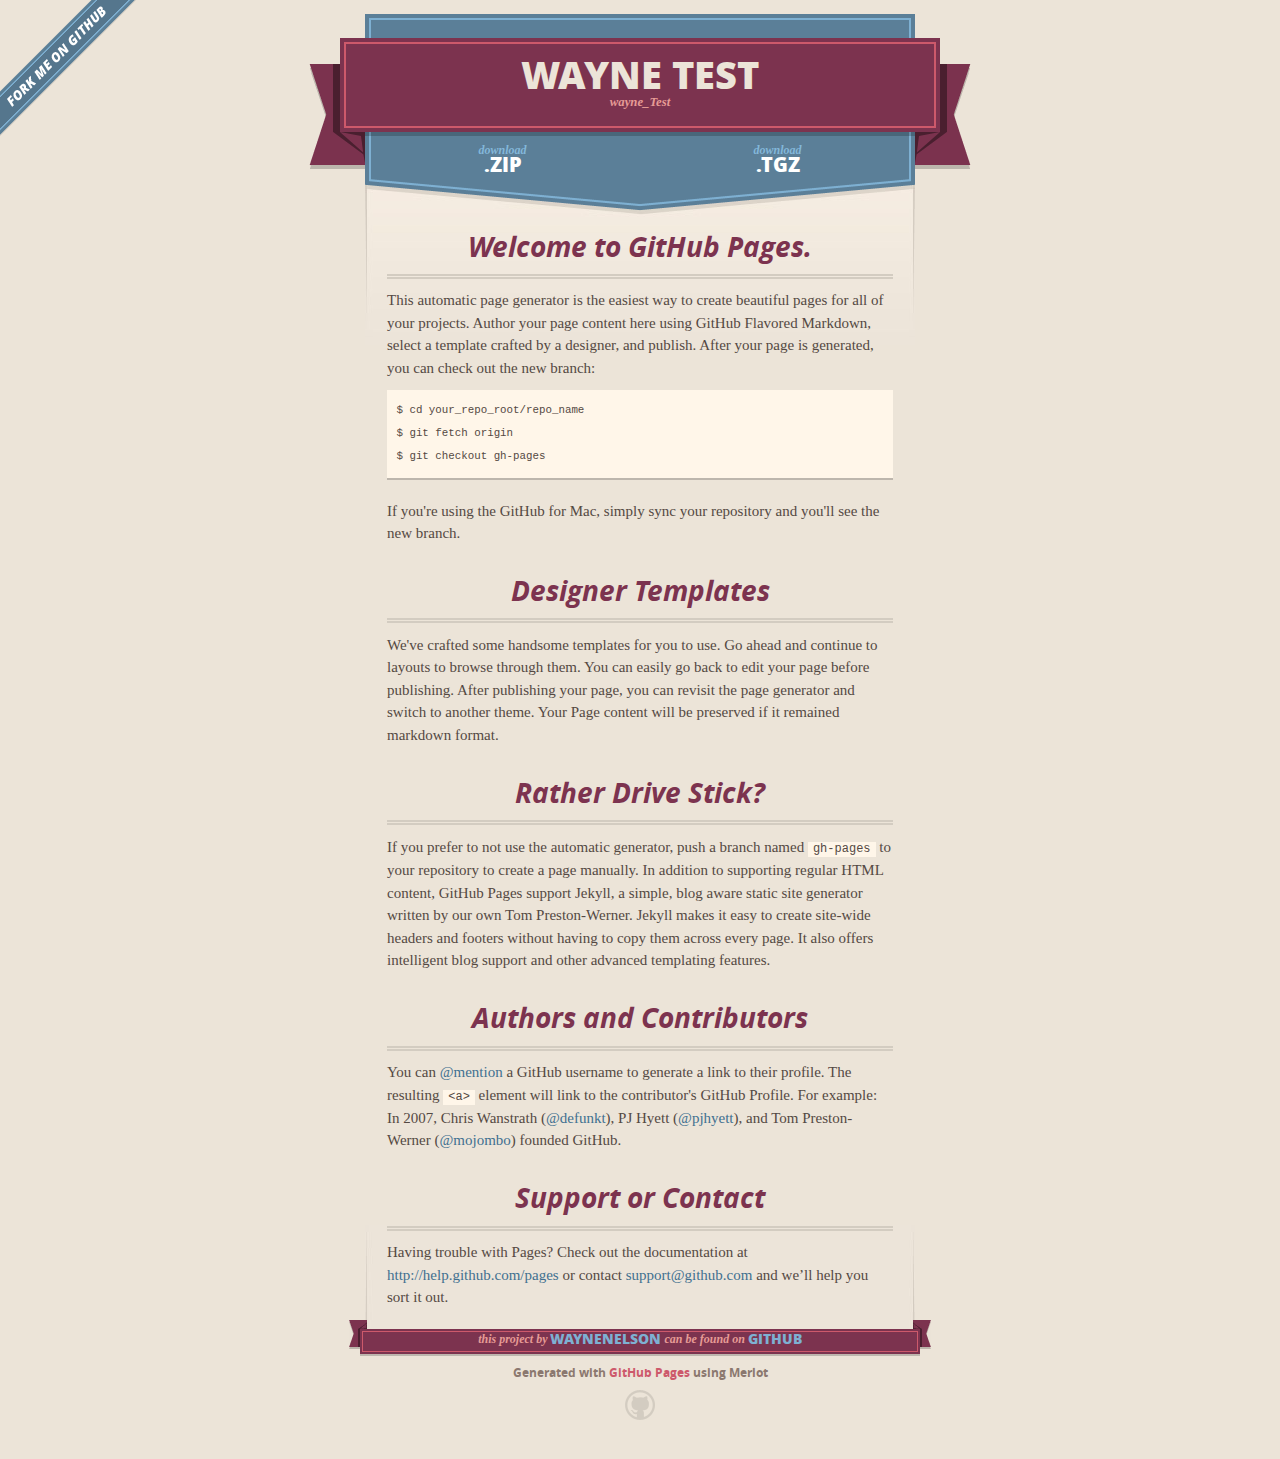
<file: index.html>
<!DOCTYPE html>
<html>
  <head>
    <meta charset='utf-8'>
    <meta http-equiv="X-UA-Compatible" content="chrome=1">
    <meta name="viewport" content="width=640" />

    <link rel="stylesheet" href="stylesheets/core.css" media="screen"/>
    <link rel="stylesheet" href="stylesheets/mobile.css" media="handheld, only screen and (max-device-width:640px)"/>
    <link rel="stylesheet" href="stylesheets/pygment_trac.css"/>

    <script type="text/javascript" src="javascripts/modernizr.js"></script>
    <script type="text/javascript" src="https://ajax.googleapis.com/ajax/libs/jquery/1.7.1/jquery.min.js"></script>
    <script type="text/javascript" src="javascripts/headsmart.min.js"></script>
    <script type="text/javascript">
      $(document).ready(function () {
        $('#main_content').headsmart()
      })
    </script>
    <title>Wayne test by waynenelson</title>
  </head>

  <body>
    <a id="forkme_banner" href="https://github.com/waynenelson/Wayne_test">View on GitHub</a>
    <div class="shell">

      <header>
        <span class="ribbon-outer">
          <span class="ribbon-inner">
            <h1>Wayne test</h1>
            <h2>wayne_Test</h2>
          </span>
          <span class="left-tail"></span>
          <span class="right-tail"></span>
        </span>
      </header>

      <section id="downloads">
        <span class="inner">
          <a href="https://github.com/waynenelson/Wayne_test/zipball/master" class="zip"><em>download</em> .ZIP</a><a href="https://github.com/waynenelson/Wayne_test/tarball/master" class="tgz"><em>download</em> .TGZ</a>
        </span>
      </section>


      <span class="banner-fix"></span>


      <section id="main_content">
        <h3>Welcome to GitHub Pages.</h3>

<p>This automatic page generator is the easiest way to create beautiful pages for all of your projects. Author your page content here using GitHub Flavored Markdown, select a template crafted by a designer, and publish. After your page is generated, you can check out the new branch:</p>

<pre><code>$ cd your_repo_root/repo_name
$ git fetch origin
$ git checkout gh-pages
</code></pre>

<p>If you're using the GitHub for Mac, simply sync your repository and you'll see the new branch.</p>

<h3>Designer Templates</h3>

<p>We've crafted some handsome templates for you to use. Go ahead and continue to layouts to browse through them. You can easily go back to edit your page before publishing. After publishing your page, you can revisit the page generator and switch to another theme. Your Page content will be preserved if it remained markdown format.</p>

<h3>Rather Drive Stick?</h3>

<p>If you prefer to not use the automatic generator, push a branch named <code>gh-pages</code> to your repository to create a page manually. In addition to supporting regular HTML content, GitHub Pages support Jekyll, a simple, blog aware static site generator written by our own Tom Preston-Werner. Jekyll makes it easy to create site-wide headers and footers without having to copy them across every page. It also offers intelligent blog support and other advanced templating features.</p>

<h3>Authors and Contributors</h3>

<p>You can <a href="https://github.com/blog/821" class="user-mention">@mention</a> a GitHub username to generate a link to their profile. The resulting <code>&lt;a&gt;</code> element will link to the contributor's GitHub Profile. For example: In 2007, Chris Wanstrath (<a href="https://github.com/defunkt" class="user-mention">@defunkt</a>), PJ Hyett (<a href="https://github.com/pjhyett" class="user-mention">@pjhyett</a>), and Tom Preston-Werner (<a href="https://github.com/mojombo" class="user-mention">@mojombo</a>) founded GitHub.</p>

<h3>Support or Contact</h3>

<p>Having trouble with Pages? Check out the documentation at <a href="http://help.github.com/pages">http://help.github.com/pages</a> or contact <a href="mailto:support@github.com">support@github.com</a> and we’ll help you sort it out.</p>
      </section>

      <footer>
        <span class="ribbon-outer">
          <span class="ribbon-inner">
            <p>this project by <a href="https://github.com/waynenelson">waynenelson</a> can be found on <a href="https://github.com/waynenelson/Wayne_test">GitHub</a></p>
          </span>
          <span class="left-tail"></span>
          <span class="right-tail"></span>
        </span>
        <p>Generated with <a href="http://pages.github.com">GitHub Pages</a> using Merlot</p>
        <span class="octocat"></span>
      </footer>

    </div>

    
  </body>
</html>
</file>
<file: stylesheets/core.css>
@import url("screen.css");
@import url("non-screen.css") handheld;
@import url("non-screen.css") only screen and (max-device-width:640px);
</file>
<file: stylesheets/mobile.css>
/* Generated by Font Squirrel (http://www.fontsquirrel.com) on February 9, 2012 */


@font-face {
  font-family: 'Open Sans';
  src: url('../fonts/opensans-regular-webfont.eot');
  src: url('../fonts/opensans-regular-webfont.eot?#iefix') format('embedded-opentype'),
       url('../fonts/opensans-regular-webfont.woff') format('woff'),
       url('../fonts/opensans-regular-webfont.ttf') format('truetype'),
       url('../fonts/opensans-regular-webfont.svg#OpenSansRegular') format('svg');
  font-weight: normal;
  font-style: normal;
}

@font-face {
  font-family: 'Open Sans';
  src: url('../fonts/opensans-italic-webfont.eot');
  src: url('../fonts/opensans-italic-webfont.eot?#iefix') format('embedded-opentype'),
       url('../fonts/opensans-italic-webfont.woff') format('woff'),
       url('../fonts/opensans-italic-webfont.ttf') format('truetype'),
       url('../fonts/opensans-italic-webfont.svg#OpenSansItalic') format('svg');
  font-weight: normal;
  font-style: italic;
}

@font-face {
  font-family: 'Open Sans';
  src: url('../fonts/opensans-bold-webfont.eot');
  src: url('../fonts/opensans-bold-webfont.eot?#iefix') format('embedded-opentype'),
       url('../fonts/opensans-bold-webfont.woff') format('woff'),
       url('../fonts/opensans-bold-webfont.ttf') format('truetype'),
       url('../fonts/opensans-bold-webfont.svg#OpenSansBold') format('svg');
  font-weight: bold;
  font-style: normal;
}

@font-face {
  font-family: 'Open Sans';
  src: url('../fonts/opensans-bolditalic-webfont.eot');
  src: url('../fonts/opensans-bolditalic-webfont.eot?#iefix') format('embedded-opentype'),
       url('../fonts/opensans-bolditalic-webfont.woff') format('woff'),
       url('../fonts/opensans-bolditalic-webfont.ttf') format('truetype'),
       url('../fonts/opensans-bolditalic-webfont.svg#OpenSansBoldItalic') format('svg');
  font-weight: bold;
  font-style: italic;
}

@font-face {
  font-family: 'Open Sans';
  src: url('../fonts/opensans-extrabold-webfont.eot');
  src: url('../fonts/opensans-extrabold-webfont.eot?#iefix') format('embedded-opentype'),
       url('../fonts/opensans-extrabold-webfont.woff') format('woff'),
       url('../fonts/opensans-extrabold-webfont.ttf') format('truetype'),
       url('../fonts/opensans-extrabold-webfont.svg#OpenSansExtrabold') format('svg');
  font-weight: bolder;
  font-style: normal;
}


/* http://meyerweb.com/eric/tools/css/reset/ 
   v2.0 | 20110126
   License: none (public domain)
*/

html, body, div, span, applet, object, iframe,
h1, h2, h3, h4, h5, h6, p, blockquote, pre,
a, abbr, acronym, address, big, cite, code,
del, dfn, em, img, ins, kbd, q, s, samp,
small, strike, strong, sub, sup, tt, var,
b, u, i, center,
dl, dt, dd, ol, ul, li,
fieldset, form, label, legend,
table, caption, tbody, tfoot, thead, tr, th, td,
article, aside, canvas, details, embed, 
figure, figcaption, footer, header, hgroup, 
menu, nav, output, ruby, section, summary,
time, mark, audio, video {
  margin: 0;
  padding: 0;
  border: 0;
  font-size: 100%;
  font: inherit;
  vertical-align: baseline;
}
/* HTML5 display-role reset for older browsers */
article, aside, details, figcaption, figure, 
footer, header, hgroup, menu, nav, section {
  display: block;
}
body {
  line-height: 1;
}
ol, ul {
  list-style: none;
}
blockquote, q {
  quotes: none;
}
blockquote:before, blockquote:after,
q:before, q:after {
  content: '';
  content: none;
}
table {
  border-collapse: collapse;
  border-spacing: 0;
}

header, footer, section {
  display: block;
  position: relative;
}

/* STYLES */

div.shell {
  display: block;
  width: 640px;
  margin: 0 auto;
}

a#forkme_banner {
  display: none;
}

/* header */

header {
  position: relative;
  z-index: 2;
  margin: 0;
  max-width: 640px;
  top: 51px;
}

header span.ribbon-inner {
  position: relative;
  display: block;
  background-color: #cd596b;
  border: 8px solid #7c334f;
  padding: 6px;
  z-index: 1;
}

header span.left-tail, header span.right-tail {
  position: relative;
  display: block;
  width: 19px;
  height: 10px;
  background: transparent url(../images/ribbon-tail-sprite-2x.png) 0 0 no-repeat;
  position: absolute;
  bottom: -10px;
  z-index: 0;
}

header span.left-tail {
  background-position: 0 0;
  left: 0;
}

header span.right-tail {
  background-position: -19px 0;
  right: 0;
}

header h1 {
  background-color: #7c334f;
  font-size: 2em;
  font-weight: bolder;
  font-style: normal;
  text-transform: uppercase;
  color: #ece4d8;
  text-align: center;
  line-height:1;  
  padding: 14px 20px 0;
}

header h2 {
  background-color: #7c334f;
  font: bold italic .85em/1.5 Georgia, Times, “Times New Roman”, serif;
  color: #e69b95;
  padding-bottom: 14px;
  margin-top: -3px;
  text-align: center;
}

section#downloads {
  position: relative;
  display: block;
  height: 171px;
  width: 602px;
  padding-bottom: 150px;
  margin: 51px auto -250px;
  z-index: 1;
  background: transparent url(../images/shield.png) center 0 no-repeat;
}

section#downloads a {
  display: none;
}

span.banner-fix {
  background: transparent url(../images/shield-fallback.png) center top no-repeat;
  display: block;
  height: 31px;
  position: absolute;
  width: 640px;
  top: 20px;

}

section#main_content {
  z-index: 2;
  padding: 20px 40px 0;
  min-height:185px;
}

/* footer */

footer {
  background: none;
  padding-top: 104px;
  margin: -94px auto 40px;
  max-width:640px;
  text-align: center;
}

footer span.ribbon-outer {
  display: block;
  position: relative;
  border-bottom: 2px solid #bdb6ad;
}

footer span.ribbon-inner {
  position: relative;
  display: block;
  background-color: #cd596b;
  border: 8px solid #7c334f;
  padding: 6px;
  z-index: 1;
}

footer p {
  font-family: 'Open Sans', sans-serif;
  font-weight: bold;
  font-size: .6em;
  color: #8b786f;
}

footer a {
  color: #cd596b;
}

footer span.ribbon-inner p {
  background-color: #7c334f;
  margin: 0;
  color: #e69b95;
  font: bold italic 22px/1 Georgia, Times, “Times New Roman”, serif;
  height: auto;
  line-height: 1.1;
  padding: 20px 0px 10px;
}

footer span.ribbon-inner a {
  display: block;
  position: relative;
  bottom: 0;
  color: #7eb0d2;
  font-family: 'Open Sans', sans-serif;
  text-transform: uppercase;
  font-style: normal;
  font-weight: bolder;
  font-size: 38px;
  padding-bottom: 10px;
}

footer span.ribbon-inner a:hover {
  color: #7eb0d2;
}

footer span.left-tail, footer span.right-tail {
  position: relative;
  display: block;
  width: 23px;
  height: 126px;
  background: transparent url(../images/small-ribbon-tail-sprite-2x.png) 0 0 no-repeat;
  position: absolute;
  top: -126px;
  z-index: 0;
}

footer span.left-tail {
  background-position: 0 0;
  left: 0;
}

footer span.right-tail {
  background-position: -23px 0;
  right: 0;
}

footer span.octocat {
  background: transparent url(../images/octocat-2x.png) 0 0 no-repeat;
  display: block;
  width: 60px;
  height: 60px;
  margin: 20px auto 0;}

/* content */

body {
  background: #ece4d8;
  font: normal normal 30px/1.5 Georgia, Palatino,” Palatino Linotype”, Times, “Times New Roman”, serif;
  color: #544943;
  -webkit-font-smoothing: antialiased;
}

a, a:hover {
  color: #417090;
}

a {
  text-decoration: none;
}

a:hover {
  text-decoration: underline;
}

h1,h2,h3,h4,h5,h6 {
  font-family: 'Open Sans', sans-serif;
  font-weight: bold;
}

p {
  margin: .7em 0 0;
}

strong {
  font-weight: bold;
}

em {
  font-style: italic;
}

ol {
  margin: .7em 0;
  list-style-type: decimal;
  padding-left: 1.35em;
}

ul {
  margin: .7em 0;
  padding-left: 1.35em;
}

ul li {
  padding-left: 20px;
  background: transparent url(../images/chevron-2x.png) left 15px no-repeat;
}

blockquote {
  font-family: 'Open Sans', sans-serif;
  margin: 20px 0;
  color: #8b786f;
  padding-left: 1.35em;
  background: transparent url('../images/blockquote-gfx-2x.png') 0 8px no-repeat;
}

img {
  -webkit-box-shadow: 0px 4px 0px #bdb6ad;
  -moz-box-shadow: 0px 4px 0px #bdb6ad;
  box-shadow: 0px 4px 0px #bdb6ad;
  border: 4px solid #fff6e9;
  max-width: 556px;
}

hr {
  border: none;
  outline: none;
  height: 42px;
  background: transparent url('../images/hr-2x.jpg') center center repeat-x;
  margin: 0 0 20px;
}

code {
  background: #fff6e9;
  font: normal normal .9em/1.7 "Lucida Sans Typewriter", "Lucida Console", Monaco, "Bitstream Vera Sans Mono", monospace;
  padding: 0 5px 1px;
}

pre {
  margin: 10px 0 20px;
  padding: .7em;
  background: #fff6e9;
  border-bottom: 4px solid #bdb6ad;
  font: normal normal .9em/1.7 "Lucida Sans Typewriter", "Lucida Console", Monaco, "Bitstream Vera Sans Mono", monospace;
  overflow: auto;
}

table {
  background: #fff6e9;
  display: table;
  width: 100%;
  border-collapse: separate;
  border-bottom: 4px solid #bdb6ad;
  margin: 10px 0;
}

tr {
  display: table-row;
}

th {
  display: table-cell;
  padding: 2px 10px;
  border: solid #ece4d8;
  border-width: 0 4px 4px 0;
  color: #cd596b;
  font-family: 'Open Sans', sans-serif;
  font-weight: bold;
  font-size: .85em;
}

td {
  display: table-cell;
  padding: 0 .7em;
  border: solid #ece4d8;
  border-width: 0 4px 4px 0;
}

td:last-child, th:last-child {
  border-right: none;
}

tr:last-child td {
  border-bottom: none;
}

dl {
  margin: .7em 0 20px;
}

dt {
  font-family: 'Open Sans', sans-serif;
  font-weight: bold;
}

dd {
  padding-left: 1.35em;
}

dd p:first-child {
  margin-top: 0;
}

/* Content based headers */

#main_content > .header-level-1:first-child,
#main_content > .header-level-2:first-child,
#main_content > .header-level-3:first-child,
#main_content > .header-level-4:first-child,
#main_content > .header-level-5:first-child,
#main_content > .header-level-6:first-child {
  margin-top: 0;
}

.header-level-1 {
  font-size: 1.85em;
  border-bottom: .2em double #d3ccc1;
  color: #7c334f;
  text-align: center;
  font-style: italic;
  margin: 1.1em 0 .38em;
  line-height: 1.2;
  padding-bottom: 10px
}

.header-level-2 {
  font-size: 1.58em;
  color: #7c334f;
  margin: .95em 0 .5em;
  border-bottom: .1em solid #D3CCC1;
  line-height: 1.2;
  padding-bottom: 10px
}

.header-level-3 {
  margin: 20px 0 10px;
  font-size: 1.45em;
}

.header-level-4 {
  margin: .6em 0;
  font-size: 1.2em;
  color: #cd596b;
}

.header-level-5 {
  margin: .7em 0;
  font-size: 1em;
  color: #8b786f;
}

.header-level-6 {
  margin: .8em 0;
  font-size: .85em;
  font-style: italic;
}
</file>
<file: stylesheets/pygment_trac.css>
.highlight  { background: #ffffff; }
.highlight .c { color: #999988; font-style: italic } /* Comment */
.highlight .err { color: #a61717; background-color: #e3d2d2 } /* Error */
.highlight .k { font-weight: bold } /* Keyword */
.highlight .o { font-weight: bold } /* Operator */
.highlight .cm { color: #999988; font-style: italic } /* Comment.Multiline */
.highlight .cp { color: #999999; font-weight: bold } /* Comment.Preproc */
.highlight .c1 { color: #999988; font-style: italic } /* Comment.Single */
.highlight .cs { color: #999999; font-weight: bold; font-style: italic } /* Comment.Special */
.highlight .gd { color: #000000; background-color: #ffdddd } /* Generic.Deleted */
.highlight .gd .x { color: #000000; background-color: #ffaaaa } /* Generic.Deleted.Specific */
.highlight .ge { font-style: italic } /* Generic.Emph */
.highlight .gr { color: #aa0000 } /* Generic.Error */
.highlight .gh { color: #999999 } /* Generic.Heading */
.highlight .gi { color: #000000; background-color: #ddffdd } /* Generic.Inserted */
.highlight .gi .x { color: #000000; background-color: #aaffaa } /* Generic.Inserted.Specific */
.highlight .go { color: #888888 } /* Generic.Output */
.highlight .gp { color: #555555 } /* Generic.Prompt */
.highlight .gs { font-weight: bold } /* Generic.Strong */
.highlight .gu { color: #800080; font-weight: bold; } /* Generic.Subheading */
.highlight .gt { color: #aa0000 } /* Generic.Traceback */
.highlight .kc { font-weight: bold } /* Keyword.Constant */
.highlight .kd { font-weight: bold } /* Keyword.Declaration */
.highlight .kn { font-weight: bold } /* Keyword.Namespace */
.highlight .kp { font-weight: bold } /* Keyword.Pseudo */
.highlight .kr { font-weight: bold } /* Keyword.Reserved */
.highlight .kt { color: #445588; font-weight: bold } /* Keyword.Type */
.highlight .m { color: #009999 } /* Literal.Number */
.highlight .s { color: #d14 } /* Literal.String */
.highlight .na { color: #008080 } /* Name.Attribute */
.highlight .nb { color: #0086B3 } /* Name.Builtin */
.highlight .nc { color: #445588; font-weight: bold } /* Name.Class */
.highlight .no { color: #008080 } /* Name.Constant */
.highlight .ni { color: #800080 } /* Name.Entity */
.highlight .ne { color: #990000; font-weight: bold } /* Name.Exception */
.highlight .nf { color: #990000; font-weight: bold } /* Name.Function */
.highlight .nn { color: #555555 } /* Name.Namespace */
.highlight .nt { color: #000080 } /* Name.Tag */
.highlight .nv { color: #008080 } /* Name.Variable */
.highlight .ow { font-weight: bold } /* Operator.Word */
.highlight .w { color: #bbbbbb } /* Text.Whitespace */
.highlight .mf { color: #009999 } /* Literal.Number.Float */
.highlight .mh { color: #009999 } /* Literal.Number.Hex */
.highlight .mi { color: #009999 } /* Literal.Number.Integer */
.highlight .mo { color: #009999 } /* Literal.Number.Oct */
.highlight .sb { color: #d14 } /* Literal.String.Backtick */
.highlight .sc { color: #d14 } /* Literal.String.Char */
.highlight .sd { color: #d14 } /* Literal.String.Doc */
.highlight .s2 { color: #d14 } /* Literal.String.Double */
.highlight .se { color: #d14 } /* Literal.String.Escape */
.highlight .sh { color: #d14 } /* Literal.String.Heredoc */
.highlight .si { color: #d14 } /* Literal.String.Interpol */
.highlight .sx { color: #d14 } /* Literal.String.Other */
.highlight .sr { color: #009926 } /* Literal.String.Regex */
.highlight .s1 { color: #d14 } /* Literal.String.Single */
.highlight .ss { color: #990073 } /* Literal.String.Symbol */
.highlight .bp { color: #999999 } /* Name.Builtin.Pseudo */
.highlight .vc { color: #008080 } /* Name.Variable.Class */
.highlight .vg { color: #008080 } /* Name.Variable.Global */
.highlight .vi { color: #008080 } /* Name.Variable.Instance */
.highlight .il { color: #009999 } /* Literal.Number.Integer.Long */

.type-csharp .highlight .k { color: #0000FF }
.type-csharp .highlight .kt { color: #0000FF }
.type-csharp .highlight .nf { color: #000000; font-weight: normal }
.type-csharp .highlight .nc { color: #2B91AF }
.type-csharp .highlight .nn { color: #000000 }
.type-csharp .highlight .s { color: #A31515 }
.type-csharp .highlight .sc { color: #A31515 }
</file>
